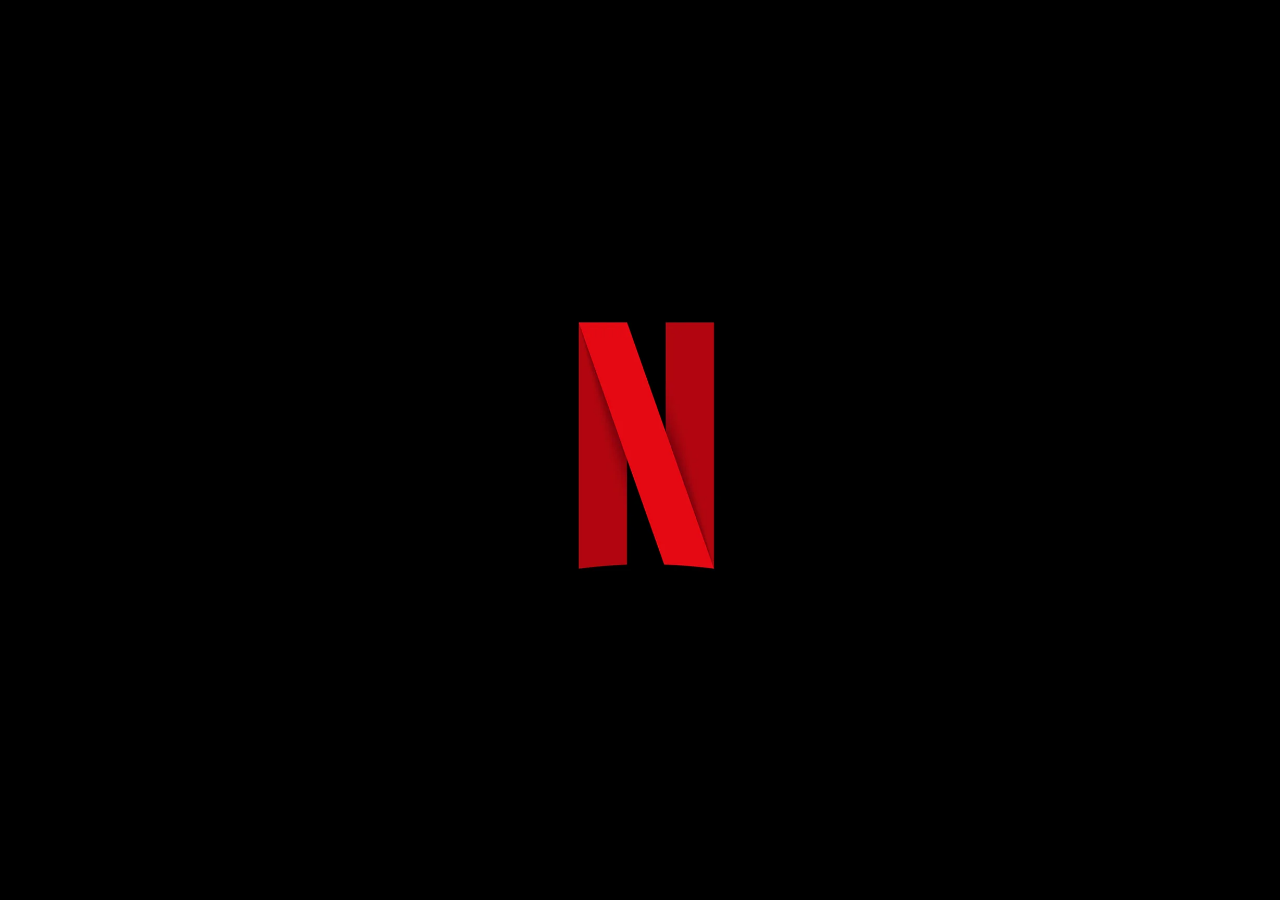
<file: index.html>
<!DOCTYPE html>
<html lang="pt-br">
<head>
    <meta charset="UTF-8">
    <meta name="viewport" content="width=device-width, initial-scale=1.0">
    <title>Netflix</title>
    <link rel="stylesheet" href="style.css">
</head>
<body>
    <div id="splash" class="splash">
        <img src="assets/N.webp" alt="Netflix N">
    </div>
        <button id="theme-toggle" class="theme-toggle" aria-label="Alternar tema">🌙</button>
        <!-- Header com logo Netflix -->
        <header class="netflix-header">
            <div class="netflix-logo">NETFLIX</div>
        </header>
        <main>
            <h1>QUEM ESTÁ ASSISTINDO?</h1>
            <section aria-label="Perfis disponiveis">
                <ul class="profiles">
                    <li>
                        <a href="catalogo/catalogo.html" class="profile">
                            <figure>
                                <img src="./assets/belloti.png" alt="Perfil do belloti">
                                <figcaption>Belloti</figcaption>
                            </figure>
                        </a>
                    </li>
                    <li>
                        <a href="catalogo/catalogo.html" class="profile">
                            <figure>
                                <img src="./assets/lele.png" alt="Perfil da lele">
                                <figcaption>Lele</figcaption>
                            </figure>
                        </a>
                    </li>
                    <li>
                        <a href="catalogo/catalogo.html" class="profile">
                            <figure>
                                <img src="./assets/bento.png" alt="Perfil do bentinho">
                                <figcaption>Bentinho</figcaption>
                            </figure>
                        </a>
                    </li>
                    <li>
                        <button class="profile add-profile" aria-label="Adicionar perfil">
                            <figure>
                                <div class="add-icon">+</div>
                                <figcaption>Adicionar perfil</figcaption>
                            </figure>
                        </button>
                    </li>
                </ul>
                <button class="manage-profiles">Gerenciar Perfils</button>
            </section>
        </main>
    <script src="js/script.js"></script>
    <script src="js/index.js"> </script>
</body>
</html>
</file>
<file: style.css>
/* Estilos inspirados na Netflix */

:root {
    --bg-color: #000; /* Cor de fundo padrão escura */
    --text-color: #fff; /* Cor do texto padrão para tema escuro */
    --border-hover-color: #e50914; /* Cor de borda de destaque ao passar o mouse */
}

body[data-theme="light"] {
    --bg-color: #f5f5f5; /* Cor de fundo para tema claro */
    --text-color: #000; /* Cor do texto para tema claro */
    --border-hover-color: #221f1f; /* Cor de borda de destaque no tema claro */
}

body {
    background: linear-gradient(to bottom, #000000, #1a1a1a); /* Degrade sutil preto para cinza escuro premium */
    color: var(--text-color); /* Define a cor do texto */
    font-family: 'Helvetica Neue', Helvetica, Arial, sans-serif; /* Define a família de fontes, priorizando Helvetica Neue e fallbacks */
    margin: 0; /* Remove a margem padrão do corpo */
    padding: 0; /* Remove o preenchimento padrão do corpo */
    display: flex; /* Define o layout como flexbox para centralizar o conteúdo */
    flex-direction: column; /* Organiza itens em coluna */
    justify-content: center; /* Centraliza horizontalmente os itens flex */
    align-items: center; /* Centraliza verticalmente os itens flex */
    min-height: 100vh; /* Define a altura mínima como 100% da altura da viewport */
    transition: background 0.3s ease, color 0.3s ease; /* Adiciona transição suave para mudanças de cor */
}

main {
    text-align: center; /* Alinha o texto ao centro */
    max-width: 800px; /* Define a largura máxima do elemento main */
    width: 100%; /* Define a largura como 100% para responsividade */
    flex: 1; /* Faz o main ocupar espaço restante */
    display: flex; /* Define o layout como flexbox */
    flex-direction: column; /* Organiza itens em coluna */
    justify-content: center; /* Centraliza verticalmente os itens */
    align-items: center; /* Centraliza horizontalmente os itens */
}

h1 {
    font-size: 3rem; /* Define o tamanho da fonte do título */
    margin-bottom: 2rem; /* Define a margem inferior do título */
    font-weight: 700; /* Define o peso da fonte como negrito */
    font-style: italic; /* Define o estilo da fonte como itálico */
}

ul {
    list-style: none; /* Remove os marcadores da lista */
    padding: 0; /* Remove o preenchimento padrão da lista */
    display: flex; /* Define o layout como flexbox para os perfis */
    justify-content: center; /* Centraliza os perfis horizontalmente */
    gap: 1rem; /* Define o espaço entre os perfis */
    flex-wrap: wrap; /* Permite que os perfis quebrem para a próxima linha se necessário */
}

.profile {
    text-decoration: none; /* Remove a decoração de texto dos links */
    color: var(--text-color); /* Define a cor do texto dos perfis */
    transition: transform 0.3s ease; /* Adiciona uma transição suave para transformações */
}

.profile:hover {
    transform: scale(1.1); /* Aumenta o tamanho do perfil no hover */
}

.add-profile {
    background: transparent; /* Fundo transparente para o botão */
    border: none; /* Remove a borda padrão */
    cursor: pointer; /* Muda o cursor para pointer ao passar o mouse */
}

.add-profile figure {
    display: flex; /* Define o layout como flexbox */
    flex-direction: column; /* Organiza itens em coluna */
    align-items: center; /* Centraliza os itens horizontalmente */
}

.add-profile .add-icon {
    width: 150px; /* Define a largura do ícone */
    height: 150px; /* Define a altura do ícone */
    display: flex; /* Define o layout como flexbox */
    align-items: center; /* Centraliza verticalmente o conteúdo */
    justify-content: center; /* Centraliza horizontalmente o conteúdo */
    font-size: 4rem; /* Define o tamanho da fonte do ícone */
    color: var(--text-color); /* Define a cor do texto/ícone */
    border-radius: 50%; /* Torna o ícone circular */
    border: 3px dashed var(--border-hover-color); /* Define uma borda tracejada */
    margin-bottom: 0.5rem; /* Define a margem inferior */
    transition: transform 0.3s ease, border-color 0.3s ease, background-color 0.3s ease; /* Adiciona transições suaves */
}

.add-profile:hover .add-icon {
    transform: scale(1.05); /* Aumenta ligeiramente o tamanho no hover */
    border-color: var(--border-hover-color); /* Muda a cor da borda no hover */
}


figure {
    margin: 0; /* Remove a margem padrão da figura */
    display: flex; /* Define o layout da figura como flexbox em coluna */
    flex-direction: column; /* Define a direção dos itens flex como coluna */
    align-items: center; /* Centraliza os itens horizontalmente */
}

img {
    width: 150px; /* Define a largura da imagem */
    height: 150px; /* Define a altura da imagem */
    border-radius: 50%; /* Torna a imagem circular */
    object-fit: cover; /* Ajusta a imagem para cobrir o espaço sem distorcer */
    margin-bottom: 0.5rem; /* Define a margem inferior da imagem */
    border: 3px solid transparent; /* Define uma borda transparente */
    transition: border-color 0.3s ease; /* Adiciona transição para a cor da borda */
}

.profile:hover img {
    border-color: var(--border-hover-color); /* Muda a cor da borda no hover */
}

figcaption {
    font-size: 1.2rem; /* Define o tamanho da fonte da legenda */
    font-weight: 400; /* Define o peso da fonte da legenda */
}

.theme-toggle {
    position: fixed; /* Posiciona o botão de forma fixa */
    top: 20px; /* Define a distância do topo */
    right: 20px; /* Define a distância da direita */
    background: var(--bg-color); /* Define a cor de fundo */
    color: var(--text-color); /* Define a cor do texto */
    border: 2px solid var(--text-color); /* Define a borda */
    width: 50px; /* Define a largura do botão */
    height: 50px; /* Define a altura do botão */
    border-radius: 50%; /* Torna o botão circular */
    font-size: 1.5rem; /* Define o tamanho da fonte */
    cursor: pointer; /* Muda o cursor para pointer */
    transition: all 0.3s ease; /* Adiciona transição suave */
    display: flex; /* Define o layout como flexbox */
    align-items: center; /* Centraliza verticalmente */
    justify-content: center; /* Centraliza horizontalmente */
    box-shadow: 0 2px 8px rgba(0, 0, 0, 0.2); /* Adiciona sombra */
}

.theme-toggle:hover {
    transform: scale(1.1); /* Aumenta o tamanho do botão no hover */
    box-shadow: 0 4px 16px rgba(0, 0, 0, 0.3); /* Aumenta a sombra no hover */
}

.manage-profiles {
    margin-top: 2rem; /* Define a margem superior do botão */
    padding: 12px 40px; /* Define o preenchimento do botão */
    font-size: 1.1rem; /* Define o tamanho da fonte */
    font-weight: 600; /* Define o peso da fonte */
    color: var(--text-color); /* Define a cor do texto */
    background-color: transparent; /* Define fundo transparente */
    border: 2px solid var(--text-color); /* Define borda */
    border-radius: 4px; /* Define bordas arredondadas levemente */
    cursor: pointer; /* Muda o cursor para pointer */
    transition: all 0.3s ease; /* Adiciona transição suave */
}

.manage-profiles:hover {
    background-color: var(--text-color); /* Muda fundo no hover */
    color: var(--bg-color); /* Inverte a cor do texto */
}

/* Responsividade para telas menores */
@media (max-width: 600px) {
    h1 {
        font-size: 2rem; /* Reduz o tamanho da fonte do título em telas pequenas */
    }

    .profiles {
        gap: 1rem; /* Reduz o espaço entre os perfis em telas pequenas */
    }

    img {
        width: 120px; /* Reduz a largura da imagem em telas pequenas */
        height: 120px; /* Reduz a altura da imagem em telas pequenas */
    }

    .add-profile .add-icon {
        width: 120px; /* Reduz a largura do ícone em telas pequenas */
        height: 120px; /* Reduz a altura do ícone em telas pequenas */
        font-size: 3rem; /* Reduz o tamanho da fonte do ícone em telas pequenas */
    }
}

/* NETLURA Header - Container principal do logo */
.netflix-header {
    width: 100%; /* Faz o cabeçalho ocupar toda a largura da tela */
    background: linear-gradient(to bottom, #000000, #1a1a1a); /* Degrade sutil para sincronia com o body */
    padding: 20px 0; /* Espaço acima e abaixo do conteúdo do cabeçalho */
    margin-bottom: -3rem; /* Espaço entre o cabeçalho e o conteúdo principal */
    border-bottom: 2px solid #dc0a0a; /* Borda vermelha Netflix */
    transition: border-color 0.3s ease; /* Anima a mudança da cor da borda */
}

body[data-theme="light"] .netflix-header {
    border-bottom-color: #221f1f; /* Define a cor da borda quando o tema claro estiver ativo */
}

/* NETLURA Logo - Texto em estilo Netflix */
.netflix-logo {
    text-align: center; /* Centraliza o texto do logo */
    font-size: 3.5rem; /* Define o tamanho grande do logo */
    font-weight: 900; /* Peso máximo para aparência bold */
    letter-spacing: 4px; /* Espaçamento entre letras */
    color: #e50914; /* Vermelho Netflix */
    text-shadow: 2px 2px 4px rgba(0, 0, 0, 0.5); /* Sombra para profundidade */
}

body[data-theme="light"] .netflix-logo {
    color: #e50914; /* Mantém o texto em vermelho no tema claro */
    text-shadow: 1px 1px 3px rgba(0, 0, 0, 0.2); /* Sombra mais suave no tema claro */
}

/* Splash Screen Animation */
.splash {
    position: fixed; /* Posiciona fixo na tela */
    top: 0; /* No topo */
    left: 0; /* Na esquerda */
    width: 100%; /* Largura total */
    height: 100%; /* Altura total */
    background-color: #000; /* Fundo preto original para a animação */
    display: flex; /* Flexbox para centralizar */
    justify-content: center; /* Centraliza horizontalmente */
    align-items: center; /* Centraliza verticalmente */
    z-index: 9999; /* Acima de tudo */
}

.splash img {
    width: 500px; /* Largura inicial do N */
    height: auto; /* Altura automática */
    animation: netflixIntro 3s ease-in-out forwards; /* Animação de 3 segundos */
}

@keyframes netflixIntro {
    0% {
        transform: scale(0.5); /* Começa pequeno */
        opacity: 0; /* Invisível */
    }
    50% {
        transform: scale(1.2); /* Cresce um pouco */
        opacity: 1; /* Visível */
    }
    100% {
        transform: scale(1); /* Volta ao tamanho normal */
        opacity: 1; /* Permanece visível */
    }
}
</file>
